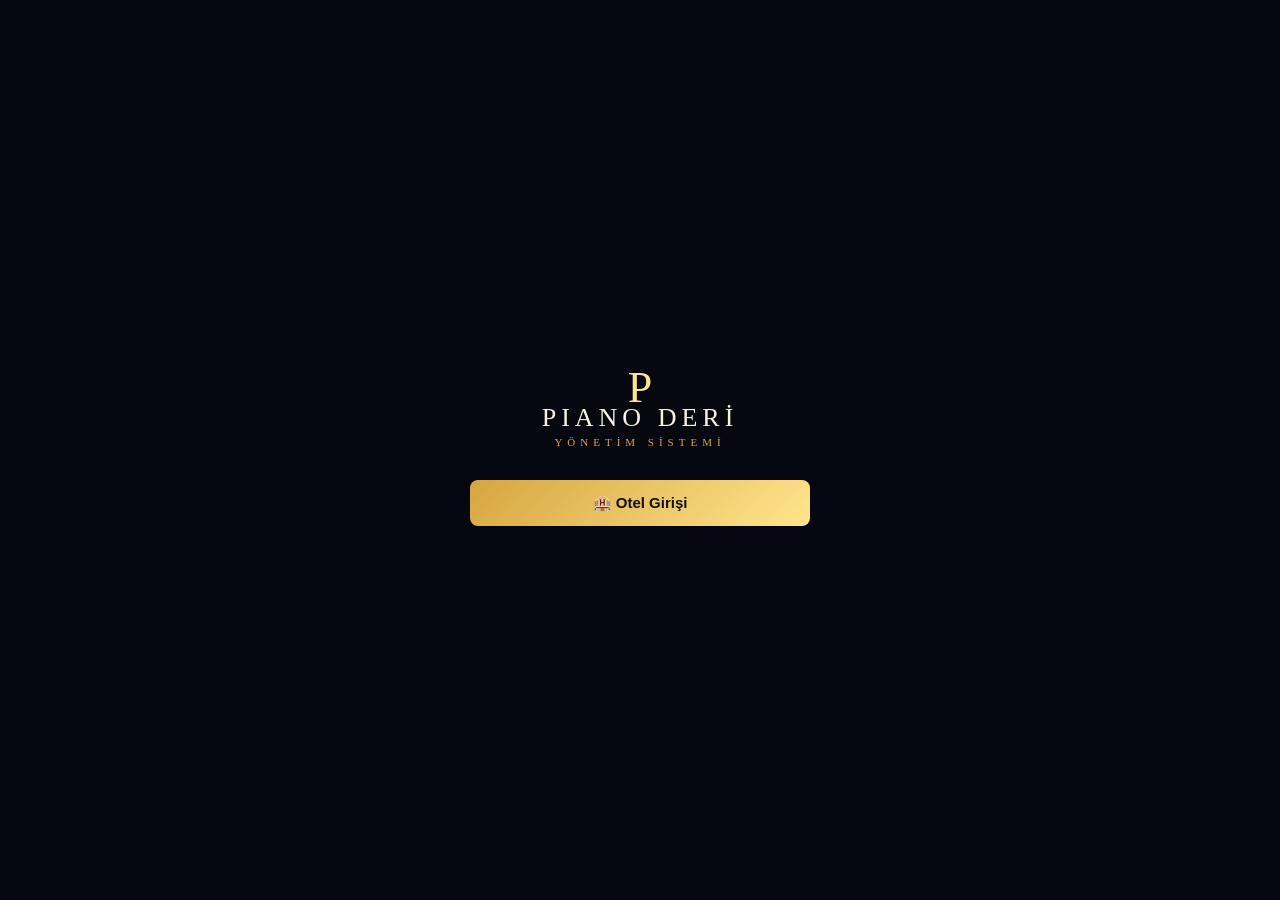
<file: index.html>
<!DOCTYPE html>
<html lang="tr">
<head>
<meta charset="UTF-8">
<meta name="viewport" content="width=device-width,initial-scale=1.0">
<title>Piano Deri</title>
<link rel="stylesheet" href="assets/piano-theme.css">
<style>
body{display:flex;align-items:center;justify-content:center;min-height:100vh;margin:0}
.login-box{width:100%;max-width:380px;padding:0 20px;text-align:center}
</style>
  <link rel="stylesheet" href="assets/theme-overrides.css">
</head>
<body>
<div class="login-box">
  <div class="app-brand" id="brandClick" style="cursor:default;user-select:none">
    <div class="p">P</div>
    <div class="name">PIANO DERİ</div>
    <div class="sub">YÖNETİM SİSTEMİ</div>
  </div>
  <br>
  <a href="hotel/login.html" class="btn-gold" style="display:block;text-decoration:none;text-align:center;padding:14px;font-size:15px">
    🏨 Otel Girişi
  </a>
</div>
<script>
// Logoya 5 kez tıklayınca gizli giriş
let c=0,t;
document.getElementById('brandClick').addEventListener('click',()=>{
  c++; clearTimeout(t); t=setTimeout(()=>{c=0;},2000);
  if(c>=5){c=0;window.location.href='giris/index.html';}
});
</script>
<script src="assets/theme-manager.js"></script>
</body>
</html>
</file>
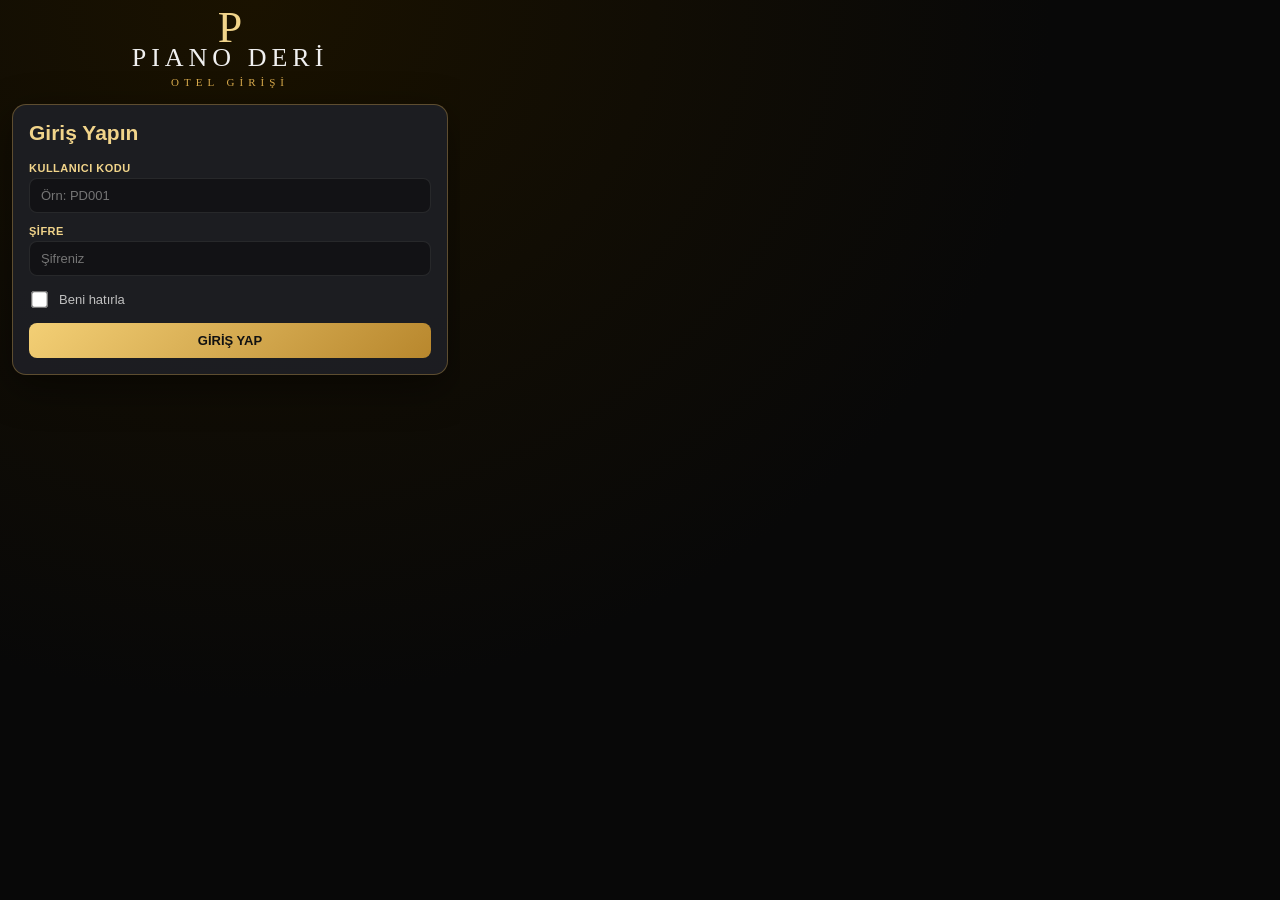
<file: hotel/login.html>
<!DOCTYPE html>
<html lang="tr">
<head>
  <meta charset="UTF-8">
  <meta name="viewport" content="width=device-width, initial-scale=1.0">
  <title>Piano Deri Otel Girişi</title>
  <link rel="stylesheet" href="../assets/piano-theme.css">
  <!-- PWA -->
  <link rel="manifest" href="manifest.json">
  <meta name="theme-color" content="#d8aa4b">
  <meta name="mobile-web-app-capable" content="yes">
  <meta name="apple-mobile-web-app-capable" content="yes">
  <meta name="apple-mobile-web-app-status-bar-style" content="black-translucent">
  <meta name="apple-mobile-web-app-title" content="PD Otel">
  <link rel="apple-touch-icon" href="../icons/otel-192.png">
  <link rel="apple-touch-icon" sizes="152x152" href="../icons/otel-152.png">
  <link rel="apple-touch-icon" sizes="144x144" href="../icons/otel-144.png">
</head>
<body>
<div class="app" style="max-width:460px">
  <div class="app-brand">
    <div class="p">P</div>
    <div class="name">PIANO DERİ</div>
    <div class="sub">OTEL GİRİŞİ</div>
  </div>
  <div id="apiWarning" class="notice" style="display:none"></div>
  <div class="panel-card">
    <h2 style="color:var(--gold2);margin-top:0">Giriş Yapın</h2>
    <div style="margin-bottom:12px">
      <label>Kullanıcı Kodu</label>
      <input id="code" placeholder="Örn: PD001" autocomplete="username">
    </div>
    <div style="margin-bottom:14px">
      <label>Şifre</label>
      <input id="password" type="password" placeholder="Şifreniz" autocomplete="current-password"
             onkeydown="if(event.key==='Enter')login()">
    </div>
    <div style="display:flex;align-items:center;gap:8px;margin-bottom:14px;color:#c0c0c0;font-size:13px">
      <input type="checkbox" id="rememberMe">
      <span>Beni hatırla</span>
    </div>
    <button class="btn-gold" style="width:100%" onclick="login()">GİRİŞ YAP</button>
    <div id="loginErr" class="notice" style="display:none;margin-top:11px"></div>
  </div>
</div>
<script src="../config/config.js?v=20260515-admin-excel-hotel-lock-notif-fix"></script>
<script src="../config/firebase.js?v=20260515-admin-excel-hotel-lock-notif-fix"></script>
<script src="../assets/common.js?v=20260515-admin-excel-hotel-lock-notif-fix"></script>
<script src="../assets/firebase-api.js?v=20260515-admin-excel-hotel-lock-notif-fix"></script>
<script>
showApiWarning();
window.addEventListener("load",()=>{
  if (localStorage.getItem("hotel")) { location.href="mobile-hotel-panel.html"; return; }
  const c=localStorage.getItem("remCode"), p=localStorage.getItem("remPass");
  if(c){code.value=c;password.value=p||"";rememberMe.checked=true;}
});
async function login(){
  const c=code.value.trim(), p=password.value.trim();
  if(!c||!p){loginErr.innerText="Kod ve şifre zorunlu";loginErr.style.display="block";return;}
  const hotelData = await loginHotel(c, p);
  const r = hotelData ? {success:true, hotel:hotelData.hotel, code:hotelData.code} : {success:false, message:"Hatalı kullanici kodu veya sifre"};
  if(r.success){
    localStorage.setItem("hotel",r.hotel);
    localStorage.setItem("hotelCode",r.code);
    if(rememberMe.checked){localStorage.setItem("remCode",c);localStorage.setItem("remPass",p);}
    else{localStorage.removeItem("remCode");localStorage.removeItem("remPass");}
    location.href="mobile-hotel-panel.html";
  }else{
    loginErr.innerText="❌ "+(r.message||"Hatalı giriş");
    loginErr.style.display="block";
  }
}
</script>

<script>
if ('serviceWorker' in navigator) {
  window.addEventListener('load', () => {
    navigator.serviceWorker.register('../sw.js', { scope: '../' })
      .catch(e => console.log('SW error:', e));
  });
}
</script>
</body>
</html>
</file>
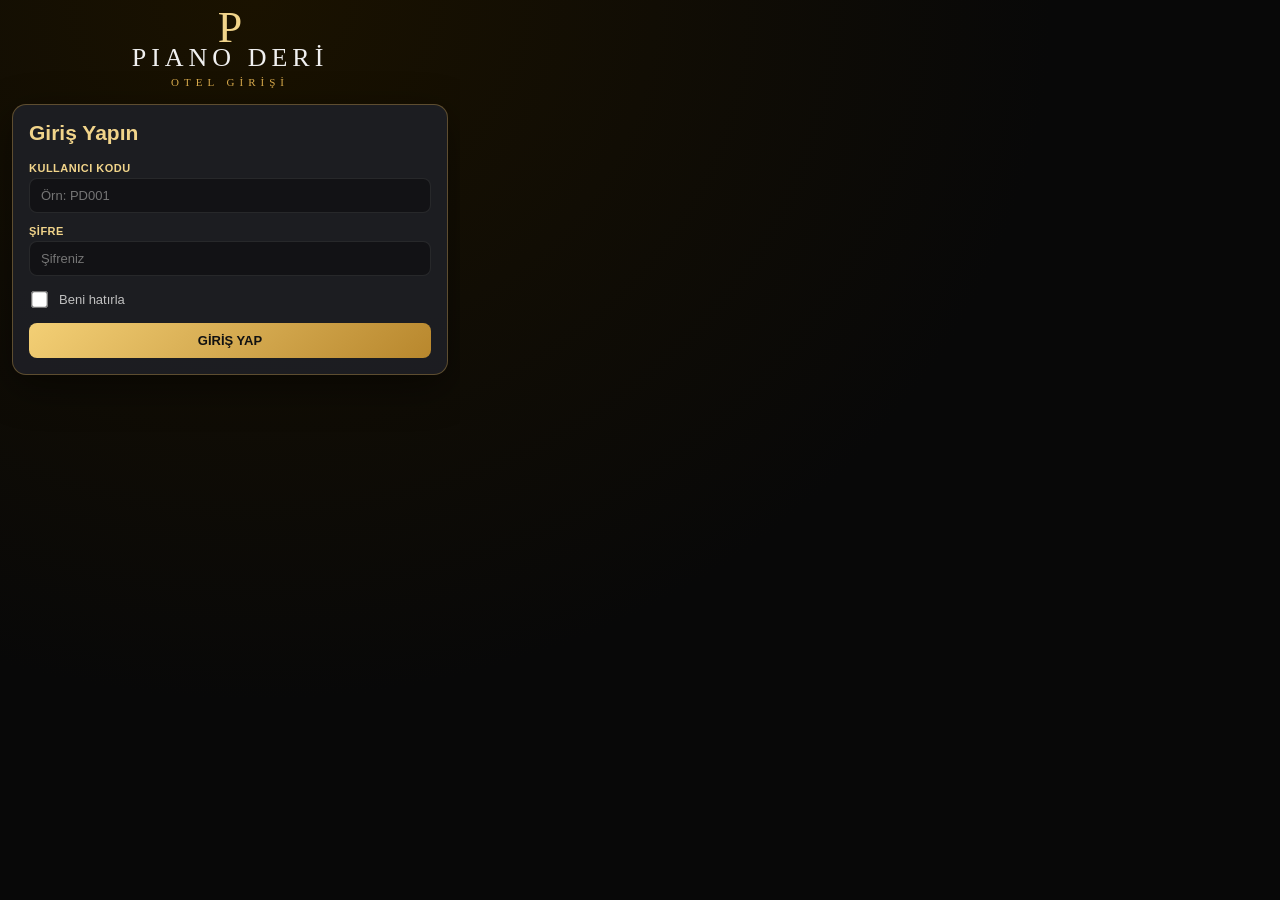
<file: hotel/mobile-hotel-panel.html>
<!DOCTYPE html>
<html lang="tr">
<head>
  <meta charset="UTF-8">
  <meta name="viewport" content="width=device-width, initial-scale=1.0">
  <title>Piano Deri Otel V6.0</title>
  <link rel="stylesheet" href="../assets/piano-theme.css">
  <link rel="stylesheet" href="../assets/theme-overrides.css">
  <meta name="mobile-web-app-capable" content="yes">
  <link rel="manifest" href="/hotel/manifest.json">
  <meta name="theme-color" content="#d6a63f">
  <meta name="apple-mobile-web-app-capable" content="yes">
  <meta name="apple-mobile-web-app-status-bar-style" content="black-translucent">
  <meta name="apple-mobile-web-app-title" content="Piano Otel">
  <link rel="apple-touch-icon" href="/icons/icon-192.png">
  <script>
    if ("serviceWorker" in navigator) {
      navigator.serviceWorker.register("/hotel/sw.js", { scope: "/hotel/" })
        .catch(e => console.log("PWA ERR", e));
    }
  </script>
</head>
<body>
<div class="app" style="max-width:900px">

  <div class="app-brand">
    <div class="p">P</div>
    <div class="name">PIANO DERİ</div>
    <div class="sub" id="hotelSub">OTEL PANELİ</div>
  </div>

  <div id="apiWarning" class="notice" style="display:none"></div>

  <!-- Üst bar -->
  <div class="panel-card" style="display:flex;align-items:center;gap:10px;flex-wrap:wrap">
    <div>
      <div style="font-weight:700;font-size:16px;color:var(--gold2)" id="hotelNameEl"></div>
      <div style="font-size:11px;color:var(--text2)">Kod: <span id="hotelCodeEl"></span></div>
    </div>
    <div style="flex:1"></div>
    <button class="btn-dark btn-sm" onclick="showSec('entry')">✏️ Yeni Rezervasyon</button>
    <button class="btn-dark btn-sm" onclick="showSec('list')">📋 Rezervasyonlarım</button>
    <button class="btn-red  btn-sm" onclick="logout()">Çıkış</button>
  </div>

  <!-- Rezervasyon Girişi -->
  <section id="secEntry">
    <div class="panel-card">
      <h2 id="formTitle" style="color:var(--gold2);margin-top:0">✏️ Yeni Rezervasyon</h2>
      <input type="hidden" id="editingId">
      <div class="grid grid2">
        <div><label>Tarih</label><input type="date" id="entryDate"></div>
        <div><label>Saat</label>
          <input type="text" id="entryTime" placeholder="13:30"
            inputmode="numeric" maxlength="5" autocomplete="off"
            style="font-size:18px;font-weight:700;letter-spacing:2px"
            oninput="formatTime(this)">
        </div>
        <div><label>Yetişkin</label><input type="number" id="entryAdult" value="2" min="0"></div>
        <div><label>Çocuk</label><input type="number"    id="entryChild" value="0" min="0"></div>
      </div>
      <br>
      <label>Uyruk</label>
      <select id="entryNation"></select>
      <br><br>
      <label>Not</label>
      <textarea id="entryNotes" placeholder="Özel istekler..."></textarea>
      <br><br>
      <div style="display:flex;gap:8px">
        <button class="btn-gold" style="flex:1" id="saveBtn" onclick="saveReservation()">💾 KAYDET</button>
        <button class="btn-dark" onclick="resetForm()">Temizle</button>
      </div>
    </div>
  </section>

  <!-- Rezervasyon Listesi -->
  <section id="secList" style="display:none">
    <div class="panel-card">
      <h2 style="color:var(--gold2);margin-top:0">📋 Rezervasyonlarım</h2>
      <div class="day-nav">
        <button class="btn-dark btn-sm" onclick="changeDay(-1)">◀ Önceki</button>
        <input type="date" id="listDate" onchange="onDateChange()" style="flex:1;min-width:140px;max-width:200px">
        <button class="btn-dark btn-sm" onclick="changeDay(+1)">Sonraki ▶</button>
        <button class="btn-dark btn-sm" onclick="changeDay(0,true)">Bugün</button>
      </div>
      <div id="listSummary" style="display:flex;gap:7px;flex-wrap:wrap;margin-bottom:12px"></div>
      <!-- HotelReservationCard bileşeni buraya render eder -->
      <div id="hotelResContainer"></div>
      <button class="btn-gold" style="width:100%;margin-top:12px" onclick="showSec('entry')">
        ✏️ Yeni Rezervasyon Ekle
      </button>
    </div>
  </section>

</div>

<!-- Bağımlılıklar -->
<script src="../config/config.js"></script>
<script src="../config/firebase.js"></script>
<script src="../assets/common.js"></script>
<script src="../assets/firebase-api.js"></script>

<!-- Servis & Komponent katmanı -->
<script src="services/hotel-reservation-service.js"></script>
<script src="components/hotel-reservation-card.js?v=satis-fix-4"></script>
<script src="utils/hotel-utils.js"></script>
<script src="views/hotel-panel-view.js"></script>

<script>
showApiWarning();

// ── Auth kontrolü ─────────────────────────────────────────────
const _hotelName = localStorage.getItem("hotel");
const _hotelCode = localStorage.getItem("hotelCode");
if (!_hotelName) location.href = "login.html";

document.getElementById("hotelNameEl").innerText = _hotelName || "";
document.getElementById("hotelCodeEl").innerText = _hotelCode || "";
document.getElementById("hotelSub").innerText    = (_hotelName || "").toUpperCase() + " — OTEL PANELİ";

// ── Yardımcılar ───────────────────────────────────────────────
function formatTime(el) {
  let v = el.value.replace(/[^0-9]/g, '');
  if (v.length > 2) v = v.slice(0,2) + ':' + v.slice(2,4);
  el.value = v;
}

function logout() {
  localStorage.removeItem("hotel");
  localStorage.removeItem("hotelCode");
  location.href = "login.html";
}

function showSec(sec) {
  document.getElementById("secEntry").style.display = sec === "entry" ? "block" : "none";
  document.getElementById("secList").style.display  = sec === "list"  ? "block" : "none";
  if (sec === "list") {
    document.getElementById("listDate").value = currentDate;
    // HotelPanelView — tarih senkronizasyonu
    if (typeof HotelPanelView !== "undefined") HotelPanelView.changeDate(currentDate);
  }
}

// ── Tarih yönetimi ────────────────────────────────────────────
let currentDate = todayStr();
document.getElementById("entryDate").value = currentDate;
document.getElementById("entryTime").value = "10:30";
document.getElementById("listDate").value  = currentDate;
document.getElementById("entryNation").innerHTML = nationOptions("RUS");

function onDateChange() {
  currentDate = document.getElementById("listDate").value;
  if (typeof HotelPanelView !== "undefined") HotelPanelView.changeDate(currentDate);
}

function changeDay(n, reset) {
  currentDate = reset ? todayStr() : addDays(currentDate, n);
  document.getElementById("listDate").value = currentDate;
  if (typeof HotelPanelView !== "undefined") HotelPanelView.changeDate(currentDate);
}

// ── Form sıfırlama ────────────────────────────────────────────
function resetForm() {
  document.getElementById("editingId").value  = "";
  document.getElementById("formTitle").innerText = "✏️ Yeni Rezervasyon";
  document.getElementById("saveBtn").innerText   = "💾 KAYDET";
  document.getElementById("entryDate").value     = todayStr();
  document.getElementById("entryTime").value     = "10:30";
  document.getElementById("entryAdult").value    = 2;
  document.getElementById("entryChild").value    = 0;
  document.getElementById("entryNation").value   = "RUS";
  document.getElementById("entryNotes").value    = "";
}

// ── Rezervasyon kaydet (Firebase API doğrudan) ─────────────────
async function saveReservation() {
  if (!checkApiConfig()) return showToast("Firebase ayarı bulunamadı", "err");
  const date  = document.getElementById("entryDate").value;
  const time  = document.getElementById("entryTime").value;
  if (!date || !time) return showToast("Tarih ve saat zorunlu", "err");
  const id = document.getElementById("editingId").value;
  const body = sanitizeRez({
    id, date, time, hotel: _hotelName,
    adult:  document.getElementById("entryAdult").value,
    child:  document.getElementById("entryChild").value,
    nation: document.getElementById("entryNation").value,
    notes:  document.getElementById("entryNotes").value,
    status: "PENDING"
  });
  try {
    if (id) {
      await updateReservation(id, { ...body, date });   // ← düzeltildi: (id, data) imzası
      showToast("✅ Rezervasyon güncellendi");
    } else {
      await addReservation(body);
      showToast("✅ Rezervasyon kaydedildi");
    }
    currentDate = date;
    resetForm();
    showSec("list");
  } catch(e) {
    showToast("❌ " + (e.message || "Hata"), "err");
    if (typeof reportClientError === "function") reportClientError("hotel:saveReservation", e);
  }
}

// ── editRes — HotelReservationCard'dan çağrılır ───────────────
window.editRes = function(r) {
  document.getElementById("editingId").value   = r.id;
  document.getElementById("formTitle").innerText = "✏️ Rezervasyon Düzelt";
  document.getElementById("saveBtn").innerText   = "💾 GÜNCELLE";
  document.getElementById("entryDate").value     = r.date;
  document.getElementById("entryTime").value     = r.time;
  document.getElementById("entryAdult").value    = r.adult || 2;
  document.getElementById("entryChild").value    = r.child || 0;
  document.getElementById("entryNation").value   = r.nation || "RUS";
  document.getElementById("entryNotes").value    = r.notes || "";
  showSec("entry");
};

// ── cancelRes / deleteRes — HotelReservationCard'dan çağrılır ─
window.cancelRes = async function(id) {
  if (!confirm("Bu rezervasyon iptal edilsin mi?")) return;
  try {
    await updateReservation(id, { date: currentDate, status: "CANCELLED" });  // ← düzeltildi
    showToast("Rezervasyon iptal edildi");
  } catch(e) {
    showToast("İptal başarısız", "err");
    if (typeof reportClientError === "function") reportClientError("hotel:cancelRes", e);
  }
};

window.deleteRes = async function(id) {
  if (!confirm("Bu rezervasyon tamamen silinsin mi? Bu işlem geri alınamaz.")) return;
  try {
    await deleteReservation(id);   // ← düzeltildi: (id) imzası, tarih dahili bulunur
    showToast("Rezervasyon silindi");
  } catch(e) {
    showToast("Silme başarısız", "err");
    if (typeof reportClientError === "function") reportClientError("hotel:deleteRes", e);
  }
};

// ── HotelPanelView başlat ─────────────────────────────────────
document.addEventListener("DOMContentLoaded", () => {
  if (typeof HotelPanelView !== "undefined") {
    HotelPanelView.init(_hotelName, currentDate);
  }

  // Mesajlaşma
  if (typeof initMessaging === "function" && _hotelName) {
    initMessaging("otel", _hotelName, _hotelName);
  }
});
</script>

<script src="../assets/messaging.js"></script>
<script src="../assets/theme-manager.js"></script>
</body>
</html>
</file>
<file: assets/piano-theme.css>
/* Piano Deri V6.1 */
:root {
  --gold:   #d8aa4b;
  --gold2:  #f1d48a;
  --gold3:  #a07830;
  --border: rgba(216,170,75,.35);
  --b2:     rgba(255,255,255,.09);
  --text:   #f0f0f0;
  --text2:  #a0a0a0;
  --bg:     #080808;
  --bg3:    rgba(30,31,36,.92);
}
*,*::before,*::after{box-sizing:border-box;}
html,body{margin:0;padding:0;overflow-x:hidden;}
body{
  font-family:-apple-system,BlinkMacSystemFont,"Segoe UI",Arial,sans-serif;
  background:radial-gradient(ellipse at 20% 0%,#1a1200 0%,var(--bg) 55%),
             radial-gradient(ellipse at 80% 100%,#0d0a00 0%,var(--bg) 55%);
  background-attachment:fixed;color:var(--text);font-size:14px;
}
.app{min-height:100vh;padding:14px 12px 80px;width:100%;max-width:100%;overflow-x:hidden;}
.app-brand{text-align:center;margin-bottom:16px;}
.app-brand .p    {font-family:Georgia,serif;color:var(--gold2);font-size:44px;line-height:.65;}
.app-brand .name {font-family:Georgia,serif;letter-spacing:5px;font-size:26px;color:var(--text);}
.app-brand .sub  {font-family:Georgia,serif;color:var(--gold);letter-spacing:5px;font-size:11px;margin-top:3px;}

.panel-card{
  background:var(--bg3);border:1px solid var(--border);
  border-radius:14px;box-shadow:0 12px 40px rgba(0,0,0,.45);
  padding:16px;margin-bottom:12px;
}

.grid  {display:grid;gap:9px;}
.grid2 {grid-template-columns:repeat(2,1fr);}
.grid3 {grid-template-columns:repeat(3,1fr);}
.grid4 {grid-template-columns:repeat(4,1fr);}

label{display:block;color:var(--gold2);font-weight:700;margin-bottom:4px;font-size:11px;text-transform:uppercase;letter-spacing:.5px;}
input,select,textarea{
  width:100%;background:rgba(0,0,0,.35);border:1px solid var(--b2);
  color:var(--text);border-radius:8px;padding:9px 11px;font-size:13px;
  outline:none;font-family:inherit;transition:border-color .2s;
}
input:focus,select:focus,textarea:focus{border-color:var(--gold3);}
input[type="checkbox"]{width:auto;transform:scale(1.3);margin-right:5px;accent-color:var(--gold);}
textarea{min-height:66px;resize:vertical;}
input:disabled,select:disabled{opacity:.45;cursor:not-allowed;}

.btn-gold{background:linear-gradient(135deg,#f3cf75,#b8872d);color:#111;border:0;border-radius:8px;padding:10px 14px;font-size:13px;font-weight:800;cursor:pointer;transition:opacity .15s,transform .1s;}
.btn-gold:hover{opacity:.9;transform:translateY(-1px);}
.btn-dark{background:rgba(255,255,255,.05);color:#c0c0c0;border:1px solid var(--b2);border-radius:8px;padding:9px 13px;font-size:13px;font-weight:600;cursor:pointer;transition:background .15s;}
.btn-dark:hover{background:rgba(255,255,255,.1);}
.btn-red {background:rgba(127,29,29,.85);color:#fca5a5;border:0;border-radius:8px;padding:8px 11px;font-weight:700;cursor:pointer;}
.btn-red:hover{background:rgba(127,29,29,1);}
.btn-blue{background:#1d4ed8;color:#fff;border:0;border-radius:8px;padding:8px 11px;font-weight:700;cursor:pointer;}
.btn-blue:hover{background:#1e40af;}
.btn-sm{padding:5px 9px;font-size:11px;}

.notice{background:rgba(127,29,29,.3);border:1px solid rgba(248,113,113,.5);color:#fecaca;border-radius:10px;padding:9px 12px;margin-bottom:11px;}
.ok    {background:rgba(20,83,45,.25);border:1px solid rgba(34,197,94,.4);color:#bbf7d0;border-radius:10px;padding:9px 12px;margin-bottom:11px;}

/* ── TABLO ── */
.table-wrap{overflow-x:auto;width:100%;-webkit-overflow-scrolling:touch;}
table{width:100%;border-collapse:collapse;min-width:900px;}
th,td{padding:7px 8px;border-bottom:1px solid rgba(255,255,255,.07);text-align:left;font-size:11px;vertical-align:middle;white-space:nowrap;}
th{color:var(--gold2);font-size:10px;text-transform:uppercase;letter-spacing:.4px;background:rgba(0,0,0,.2);position:sticky;top:0;z-index:1;}

/* ── SATIR RENKLERİ ── */
tr.row-girdi  > td{background:rgba(234,179,8,.14)!important;}
tr.row-cikti  > td{background:rgba(34,197,94,.12)!important;}
tr.row-cancel > td{background:rgba(220,38,38,.22)!important;}
tr.row-girdi:hover  > td{background:rgba(234,179,8,.24)!important;}
tr.row-cikti:hover  > td{background:rgba(34,197,94,.22)!important;}
tr.row-cancel:hover > td{background:rgba(220,38,38,.32)!important;}
tr:not(.row-girdi):not(.row-cikti):not(.row-cancel):hover > td{background:rgba(255,255,255,.03);}

/* ── BADGE ── */
.badge{display:inline-block;border-radius:999px;padding:3px 8px;font-size:10px;font-weight:800;}
.pending  {background:rgba(31,41,55,.8);color:#d1d5db;border:1px solid rgba(255,255,255,.1);}
.entered  {background:rgba(120,53,15,.8);color:#fde68a;border:1px solid rgba(251,191,36,.4);}
.exited   {background:rgba(20,83,45,.8);color:#bbf7d0;border:1px solid rgba(34,197,94,.3);}
.cancelled{background:rgba(127,29,29,.9);color:#fca5a5;border:1px solid rgba(248,113,113,.4);}
.updated  {background:rgba(30,58,95,.8);color:#93c5fd;border:1px solid rgba(96,165,250,.3);}
.off      {background:rgba(120,53,15,.3);color:#fde68a;border:1px solid rgba(251,191,36,.3);}

/* ── PERSONEL ── */
.staff-list{display:flex;flex-wrap:wrap;gap:6px;}
.staff-pill{border:1px solid var(--border);border-radius:999px;padding:4px 10px;font-weight:700;font-size:11px;}
.staff-free{background:rgba(20,83,45,.2);border-color:rgba(34,197,94,.4);color:#bbf7d0;}
.staff-off {background:rgba(120,53,15,.3);border-color:rgba(251,191,36,.4);color:#fde68a;}
.staff-busy{background:rgba(124,45,18,.2);border-color:rgba(251,146,60,.4);color:#fed7aa;}

/* ── LAYOUT: tam genişlik, taşma yok ── */
.center-layout{
  display:grid;
  grid-template-columns:170px minmax(0,1fr) 240px;
  gap:12px;
  align-items:start;
  width:100%;
}
.side-menu{position:sticky;top:12px;}
.side-menu button{width:100%;display:block;margin-bottom:5px;text-align:left;}
.side-menu .active-menu{background:rgba(216,170,75,.15);border-color:var(--gold3);color:var(--gold2);}
.section{display:none;}
.section.active{display:block;}

.time-title{background:rgba(216,170,75,.1);border:1px solid var(--border);border-radius:8px;padding:9px 13px;margin:10px 0 4px;color:var(--gold2);font-size:16px;font-weight:800;}

/* ── İSTATİSTİK ── */
.stat-cards{display:grid;grid-template-columns:repeat(4,1fr);gap:9px;margin-bottom:12px;}
.stat-card{background:var(--bg3);border:1px solid var(--border);border-radius:11px;padding:12px 14px;text-align:center;}
.stat-card .s-val{font-size:26px;font-weight:900;color:var(--gold2);line-height:1.1;}
.stat-card .s-lbl{font-size:10px;color:var(--text2);text-transform:uppercase;letter-spacing:.4px;margin-top:2px;}

.bar-chart{display:flex;flex-direction:column;gap:6px;}
.bar-row{display:flex;align-items:center;gap:7px;}
.bar-label{width:90px;font-size:11px;color:var(--text2);text-align:right;white-space:nowrap;overflow:hidden;text-overflow:ellipsis;flex-shrink:0;}
.bar-track{flex:1;background:rgba(255,255,255,.05);border-radius:3px;height:18px;overflow:hidden;}
.bar-fill{height:100%;background:linear-gradient(90deg,var(--gold3),var(--gold2));border-radius:3px;transition:width .5s ease;min-width:2px;}
.bar-fill.blue{background:linear-gradient(90deg,#1e40af,#60a5fa);}
.bar-fill.green{background:linear-gradient(90deg,#14532d,#4ade80);}
.bar-value{width:30px;font-size:11px;font-weight:700;color:var(--gold2);text-align:right;flex-shrink:0;}

.perf-row{display:flex;align-items:center;gap:9px;padding:8px 11px;border-radius:8px;background:rgba(255,255,255,.03);border:1px solid var(--b2);margin-bottom:6px;}
.perf-rank{width:24px;height:24px;border-radius:50%;display:flex;align-items:center;justify-content:center;font-weight:900;font-size:11px;flex-shrink:0;}
.rank-1{background:linear-gradient(135deg,#f3cf75,#b8872d);color:#111;}
.rank-2{background:rgba(192,192,192,.2);color:#d4d4d4;}
.rank-3{background:rgba(176,110,50,.3);color:#d97706;}
.rank-n{background:rgba(255,255,255,.06);color:#666;}
.perf-name{flex:1;font-weight:700;font-size:12px;}
.perf-meta{font-size:10px;color:var(--text2);}
.perf-bar-wrap{width:80px;}

/* ── TAB ── */
.tab-bar{display:flex;gap:4px;margin-bottom:11px;flex-wrap:wrap;}
.tab-btn{padding:7px 14px;border-radius:6px;border:1px solid var(--b2);background:rgba(255,255,255,.04);color:var(--text2);font-weight:700;font-size:12px;cursor:pointer;}
.tab-btn.active{background:rgba(216,170,75,.15);border-color:var(--gold3);color:var(--gold2);}

/* ── KOMPAKT INPUT ── */
.ci{min-width:55px;max-width:78px;padding:5px 6px;font-size:11px;}
.si{min-width:78px;max-width:115px;padding:5px 6px;font-size:11px;}
.ti{min-width:68px;max-width:84px;padding:5px 6px;font-size:11px;}
.action-cell{white-space:nowrap;}
.action-cell button{margin:1px;padding:4px 7px;font-size:10px;}

/* ── MODAL ── */
.modal-overlay{position:fixed;inset:0;background:rgba(0,0,0,.8);z-index:1000;display:flex;align-items:center;justify-content:center;padding:14px;}
.modal-box{background:var(--bg3);border:1px solid var(--border);border-radius:14px;padding:20px;width:100%;max-width:480px;max-height:90vh;overflow-y:auto;}
.modal-box h3{color:var(--gold2);margin-top:0;}

/* ── OTEL KARTLARI ── */
.res-card{background:var(--bg3);border:1px solid var(--border);border-radius:11px;padding:13px;margin-bottom:8px;}
.res-time{font-size:18px;font-weight:900;color:var(--gold2);}
.res-detail{font-size:12px;color:var(--text2);margin:2px 0;}
.res-actions{display:flex;gap:6px;flex-wrap:wrap;margin-top:8px;}
.day-nav{display:flex;align-items:center;gap:7px;margin-bottom:11px;flex-wrap:wrap;}
.day-nav .day-label{flex:1;text-align:center;font-weight:700;font-size:14px;color:var(--gold2);}

.search-filters{display:grid;grid-template-columns:repeat(3,1fr);gap:8px;margin-bottom:11px;}
.top-bar{display:flex;align-items:center;gap:9px;flex-wrap:wrap;margin-bottom:12px;}
.top-bar h2{margin:0;color:var(--gold2);font-size:15px;flex:1;}
.divider{border:0;border-top:1px solid var(--b2);margin:12px 0;}

/* ── GRUP BADGE ── */
.grup1{background:rgba(37,99,235,.25);border:1px solid rgba(96,165,250,.4);color:#93c5fd;border-radius:5px;padding:2px 7px;font-size:10px;font-weight:700;}
.grup2{background:rgba(124,45,18,.25);border:1px solid rgba(251,146,60,.4);color:#fed7aa;border-radius:5px;padding:2px 7px;font-size:10px;font-weight:700;}

/* ── RESPONSIVE ── */
@media(max-width:1200px){
  .center-layout{grid-template-columns:1fr;}
  .side-menu{position:relative;display:flex;flex-wrap:wrap;gap:5px;}
  .side-menu button{width:auto;flex:1;min-width:100px;}
}
@media(max-width:900px){
  .stat-cards{grid-template-columns:repeat(2,1fr);}
  .grid4,.grid3{grid-template-columns:1fr 1fr;}
  .search-filters{grid-template-columns:1fr 1fr;}
}
@media(max-width:600px){
  .stat-cards{grid-template-columns:1fr 1fr;}
  .grid4,.grid3,.grid2{grid-template-columns:1fr;}
  .search-filters{grid-template-columns:1fr;}
  .app{padding:10px 8px 60px;}
}
</file>
<file: assets/theme-overrides.css>
/* Piano Deri Global Tema Uyum Katmanı */
html[data-piano-theme] body{
  background:var(--bg)!important;color:var(--text)!important;transition:background .25s ease,color .25s ease;
}
html[data-piano-theme] .panel-card,
html[data-piano-theme] .panel,
html[data-piano-theme] .card,
html[data-piano-theme] .modal-box,
html[data-piano-theme] .hdr,
html[data-piano-theme] header{
  background:var(--card)!important;border-color:var(--border)!important;color:var(--text)!important;
}
html[data-piano-theme] input,
html[data-piano-theme] select,
html[data-piano-theme] textarea{
  background:var(--bg2)!important;border-color:var(--border)!important;color:var(--text)!important;
}
html[data-piano-theme] table th{background:var(--bg2)!important;color:var(--gold2)!important;border-color:var(--border)!important}
html[data-piano-theme] table td{border-color:rgba(255,255,255,.08)!important;color:var(--text)!important}
html[data-piano-theme] .app-brand .p,
html[data-piano-theme] .brand .p,
html[data-piano-theme] .brand .s,
html[data-piano-theme] label,
html[data-piano-theme] h1,
html[data-piano-theme] h2,
html[data-piano-theme] h3{color:var(--gold2)!important}
html[data-piano-theme] .btn-gold,
html[data-piano-theme] button.btn-gold{
  background:linear-gradient(135deg,var(--gold),var(--gold2))!important;color:#111!important;border-color:var(--gold)!important;
}
html[data-piano-theme] .tab-btn.active{background:linear-gradient(135deg,var(--gold),var(--gold2))!important;color:#111!important;border-color:var(--gold)!important}
html[data-piano-theme] .tab-btn,
html[data-piano-theme] .btn-dark{background:var(--bg3)!important;color:var(--text)!important;border-color:var(--border)!important}
.theme-grid{display:grid;grid-template-columns:repeat(auto-fill,minmax(150px,1fr));gap:14px;margin-top:14px}
.theme-card{padding:8px;border:1px solid var(--border);background:var(--bg3);border-radius:14px;cursor:pointer;color:var(--text);text-align:left;box-shadow:0 8px 22px rgba(0,0,0,.18);transition:transform .15s ease,border-color .15s ease}
.theme-card:hover{transform:translateY(-2px);border-color:var(--gold)}
.theme-card img{width:100%;height:92px;object-fit:cover;border-radius:10px;border:1px solid rgba(255,255,255,.08);display:block;margin-bottom:8px}
.theme-card span{display:block;font-size:13px;font-weight:800;color:var(--gold2);line-height:1.25}
.theme-card small{display:block;color:var(--text2);font-size:11px;margin-top:4px;line-height:1.25}
</file>
